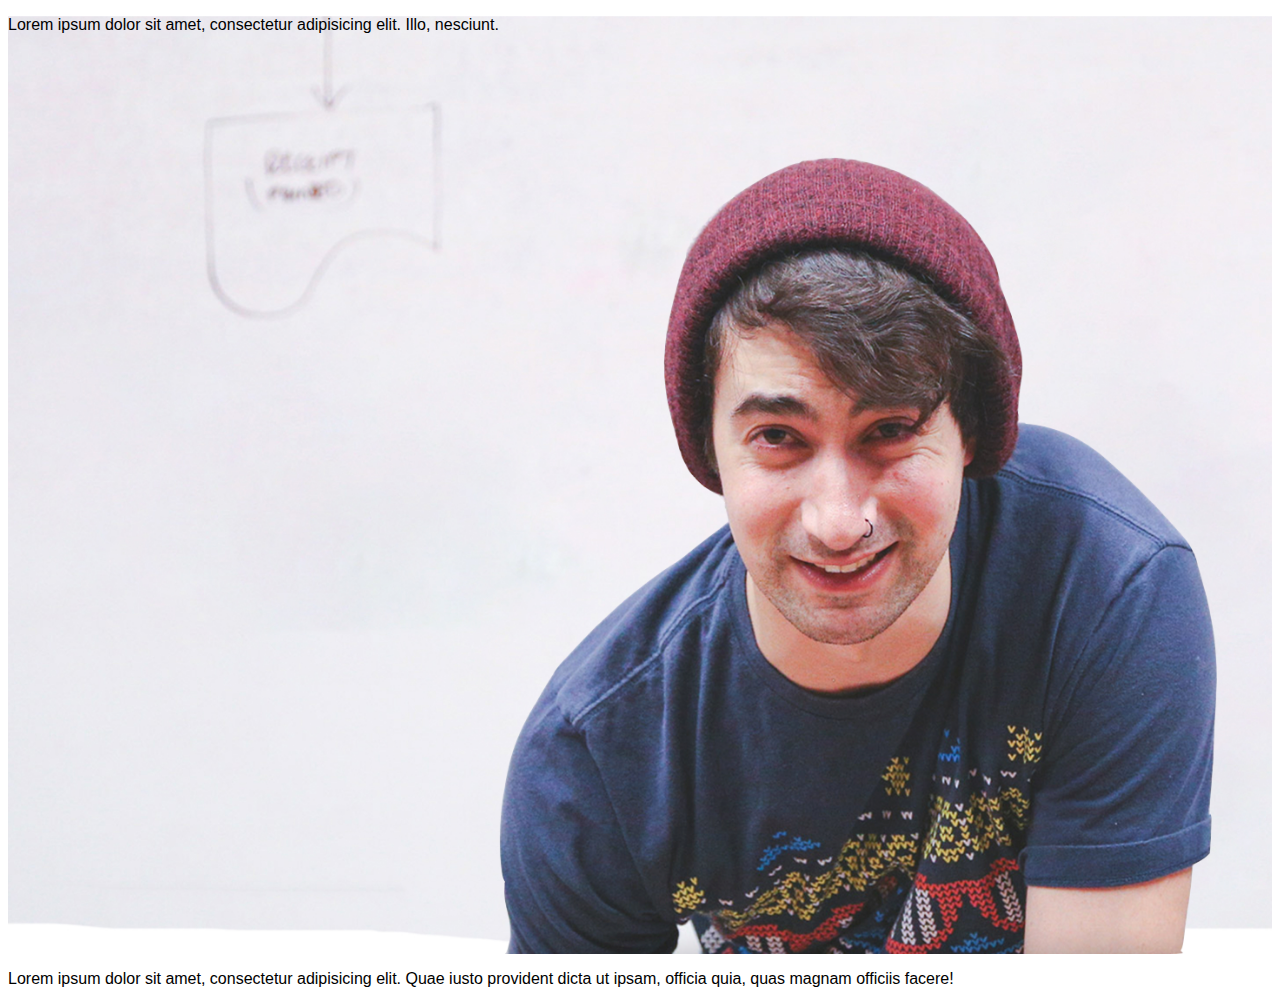
<file: srs/test.html>
<!DOCTYPE html>
<html lang="en">
<head>
    <meta charset="UTF-8">
    <title>CSS - часть 1</title>

    
    <link rel="stylesheet" href="css/style.css">
    <link rel="stylesheet" href="css/style.css">
</head>
<body>
   <div>
   <p class="main"> Lorem ipsum dolor sit amet, consectetur adipisicing elit. Illo, nesciunt.</p>
   <p>Lorem ipsum dolor sit amet, consectetur adipisicing elit. <span class="text">Quae iusto provident dicta ut ipsam,</span> officia quia, quas magnam officiis facere!</p>
   
  
    </div>
</body>
</html>
</file>
<file: srs/css/style.css>
body{
    font-family: Arial, sans-serif;
}

nav{
    width: 100%;
    height: 60px;
    background: #344051;
    
}

.logo{
    color: #fff;
    font-size: 28px;
    line-height: 60px;
    padding-left:388px;
    float: left;
    
}

.menu{
    float: left;
    
    margin-left: 650px
}

.menu ul li{
    float: left;
     line-height: 30px;
    color: #fff;
    margin-right: 0px;
    font-size: 10px;
    text-transform: uppercase;
   
}

.main{
    
    width: 100%;
    height: 938px;
    background:url(../img/%D0%9F%D0%B0%D1%80%D0%B5%D0%BD%D1%8C.png) 90% 100%/auto 85% no-repeat, url(../img/%D1%84%D0%BE%D0%BD%20%D0%B4%D0%BB%D1%8F%20%D0%BF%D0%B0%D1%80%D0%BD%D1%8F%201.jpg) center/cover no-repeat;
     
}

.title__conteiner{
    float: left;
    margin: 432px 0px 0px 404px;
    color: #2c384a;
    text-align: center;
}

.title__conteiner h1{
    font-size: 58px;
    font-weight: bold;
    line-height: 70px;
    
}
.title__conteiner h4{
    margin-top: 32px;
    font-size: 22px;
}

.title__conteiner input{
    height: 40px;
    text-align: center;
    border: 2px solid #737c87;
    background: none;
    border-radius: 5px;
    color: #737c87;
    font-size: 13px;
    padding: 0px 16px;
    margin: 50px 14px 0px 14px;
}

.about_me {
    text-align: center;
    font-size: 20px;
    font-weight: bold;
    margin-top: 108px;
    color: #3f495a;
    letter-spacing: 0.1px;
    padding: 35px;
}

.about_me h3{
    text-align: center;
    font-size: 28px;
    font-weight: bold;
    color: #263244;
    
}
 

.avatar{
     padding-top:  93px ; 
    padding-bottom: 17px; 
}



.about_me p{
    margin: 35px;
    font-size: 14px;
}

.summary input{
    height: 40px;
    text-align: center;
    border: 2px solid #737c87;
    background: none;
    border-radius: 5px;
    color: #737c87;
    font-size: 13px;
    padding: 0px 10px 0px 25px ;
    margin: 0px 0px 0px 886px;
}

ul li{
    float: left;
    text-align: center;
    line-height: 20px;
    color: #3f495a;
    margin-right: 40px;
    font-size: 10px;
    text-transform: uppercase;
    padding-top: 105px;
    padding-left: 110px;
    margin-left: 60px;
}

ul li h4{
    font-size: 20px;
    color: #cf7600;
    margin-top: 20px;
    margin-bottom: 20px;
}

ul li h2{
    font-size: 20px;
    color: #cf7600;
    margin-top: 20px;
    margin-bottom: 20px;
}

ul li h1{
    font-size: 20px;
    color: #cf7600;
    margin-top: 20px;
    margin-bottom: 20px;
}

ul li h5{
    font-size: 20px;
    color: #cf7600;
    margin-top: 20px;
    margin-bottom: 20px;
}

ul li p{
    color: #3f495a;
}
    
.submit{
    height: 20px;
    background: url(../img/%D1%81%D0%BA%D0%B0%D1%87%D0%B0%D1%82%D1%8C%20%D1%80%D0%B5%D0%B7%D1%8E%D0%BC%D0%B5.jpg;) left/cover no-repeat;
}
.skills{
    text-align: left;
    width: 100%;
    height: 596px;
    margin-top: 100px;
    background:  url(../img/%D0%BA%D0%B0%D1%80%D1%82%D0%B8%D0%BD%D0%BA%D0%B0%20%D1%84%D0%BE%D0%BD%D0%B0%20%D0%B2%20%D1%87%D1%82%D0%BE%20%D1%8F%20%D1%83%D0%BC%D0%B5%D1%8E.jpg) center/cover no-repeat;
  
}
.skills h3{
    text-align: center;
    font-size: 28px;
    font-weight: bold;
    color: #263244;
    margin-top: 95px;
    padding-top: 106px;
    
}
.line2 {
    margin-left: 924px;
    margin-top: 30px;
}

.cases{
    text-align: center;
    width: 100%;
    height: 596px;
    margin-top: 100px;
}


.cases h3{
    text-align: center;
    font-size: 28px;
    font-weight: bold;
    color: #384354;
    margin-top: 95px;
    padding-top: 106px;
    margin-bottom: 25px; 
}

.cases p{
    font-size: 15px;
    margin-top: 35px; 
    margin-bottom: 25px;
}

.CLIENT{
    color: #384354;
    padding-top: 300px;
    font-size: 22px;
    margin-left:375px;
    color: #384354;
    font-weight: bold;
    letter-spacing: 0.1px;
    margin-bottom: 20px;
    
}

.CLIENT p{
    font-size: 10px;
    letter-spacing: 0.1px;
    margin-bottom: 15px;
    margin-top: 15px;
}
.CLIENT h4{
    color: #384354;
    font-size: 22px;
    color: #384354;
    font-weight: bold;
    letter-spacing: 0.1px;    
}

.CLIENT a{
    border: 1px solid #63b5ae;
    height: 40px;
    background-color: #63b5ae;
    border-radius: 5px;
    color: #fff;
    font-size: 22px;
    padding: 15px 40px  15px 40px;
}

.CLIENT span{
    color: #384354;
    padding-top: 0px;
    margin-top: 0px;
    font-size: 20px;
    padding-left:300px;
    color: #384354;
    
}
.text5{
    color: #384354;
    padding-top: 0px;
    margin-top: 0px;
    font-size: 20px;
    margin-left:300px;
    color: #384354;
    
}
form h1{
    text-align: center;
    padding-top: 200px;
    font-size: 32px;
    color: 1c2534;
    font-weight: bolder;
    letter-spacing: 0,1px;
    
}

form h4{
    padding-top: 50px;
    font-size: 28px;
    color: #1c2534;
    font-weight: bolder;
    letter-spacing: 0,1px;
    margin-left: 400px;
    
}

form select{
    text-align: center;
    padding-top: 50px;
    font-size: 15px;
    color: 1c2534;
    font-weight: bolder;
    letter-spacing: 0,1px;
    margin-left: 400px;   
}

form select{
    height: 40px;
    border: 2px solid #eeeeee;
    background: #eeeeee;
    color: #1c2534;
    font-size: 15px;
    padding-right: 700px ;
    margin-right: 100px;
    
}

.statistics{
    
    width: 100%;
    height: 500px;
    background: url(../img/%D1%84%D0%BE%D0%BD%203.png) center/cover no-repeat;   
}

.statistics{
    padding-top: 100px;
    letter-spacing: 0.1px;
    margin-bottom: 20px;
    margin-top: 150px;
}

.statistics h3{
    padding-left: 800px;
    font-size: 32px;
    font-weight: bold;
    color: #1c2534;
    letter-spacing: 0,1px;
    
}

.line4{
    margin-left: 924px;
    margin-top: 30px;
}


.statistics ul li{
    float: left;
    text-align: center;
    line-height: 15px;
    color: #3f495a;
    margin-right: 40px;
    font-size: 10px;
    text-transform: uppercase;
    padding-top: 105px;
    padding-left: 150px;
    margin-left: 60px;
}

.statistics ul li h4{
    font-size: 20px;
    color: #cf7600;
    margin-top: 20px;
    margin-bottom: 20px;
}

.statistics ul li h2{
    font-size: 20px;
    color: #cf7600;
    margin-top: 20px;
    margin-bottom: 20px;
}

.statistics ul li h1{
    font-size: 20px;
    color: #cf7600;
    margin-top: 20px;
    margin-bottom: 20px;
}

.statistics ul li h5{
    font-size: 20px;
    color: #cf7600;
    margin-top: 20px;
    margin-bottom: 20px;
}

.statistics ul li p{
    color: #3f495a;
    font-size: 18px;
}

.reviews h3{
    margin-left: 890px;
    padding-top: 100px;
    font-size: 32px;
    font-weight: bold;
    color: #1c2534;
    letter-spacing: 0,1px;
    
}

.line5{
    margin-left: 924px;
    margin-top: 30px;
    margin-bottom: 30px;
}

.men1{
    margin-left: 920px;
    margin-top: 50px;  
    margin-bottom: 35px;
}

.reviews p{
    margin-left: 617px;
    margin-right: 617px;
    text-align: center;
    font-size: 20px;
    margin-bottom: 30px;
    
}

.contacts form {
    width: 100%;
    height: 807px;
    background: url(../img/%D0%A4%D0%BE%D0%BD5.png) center/cover no-repeat;
    margin-top: 150px;
    
}

.contacts form h3{
    margin-left: 850px;
    padding-top: 105px;
    font-size: 32px;
    font-weight: bold;
    color: #fff;
    letter-spacing: 0,1px;
}

.contacts3{
    margin-left: 670px;
    margin-right: 670px;
    text-align: center;
    font-size: 20px;
    margin-bottom: 30px;
    color: #fff;  
}
.contacts form ul li{
    float: left;
    text-align: center;
    line-height: 20px;
    color: #fff;
    font-size: 10px;
    text-transform: uppercase;
    padding-top: 1px;
    line-height: 30px;
    margin-left: 1px;
}

.geo{
    text-align: center;
    font-size: 10px;
    color: #fff;
    margin-top: 20px;
    margin-bottom: 20px;
    padding-left: 517px;
    line-height: 50px;
}

.mail{
    text-align: center;
    font-size: 10px;
    color: #fff;
    margin-top: 20px;
    margin-bottom: 20px;
    padding-left: 115px;
}

.fone{
    text-align: center;
    font-size: 15px;
    color: #fff;
    margin-top: 20px;
    margin-bottom: 20px;
}

.contacts form p{
    color: #fff;
    font-size: 15px;
}

.contacts form h4{
    font-size: 25px;
    color: #fff;
    margin-top: 60px;
    letter-spacing: 0.1px;
    padding-left: 400px;
    padding-bottom: 10px
}

.coll_me input{
    float: left;
     height: 40px;
    text-align:left;
    border: 2px solid #737c87;
    background-color: rgba(255,255,255,0.6 );
    color: #737c87;
    font-size: 13px;
    
}

.text9 {
    margin-left: 700px;
    padding-right: 300px;
    margin-right: 200px;
}

.text10{
    margin-left: 1070px;
    padding-right: 100px;
}



.coll_me textarea{
    
    text-align:left;
    border: 2px solid #737c87;
    background-color: rgba(255,255,255,0.6 );
    color: #737c87;
    font-size: 13px;
     margin-left: 700px;
    margin-top: 10px;
    padding-right: 312px;
}
.text11{
    margin-left: 950px;
}
</file>
